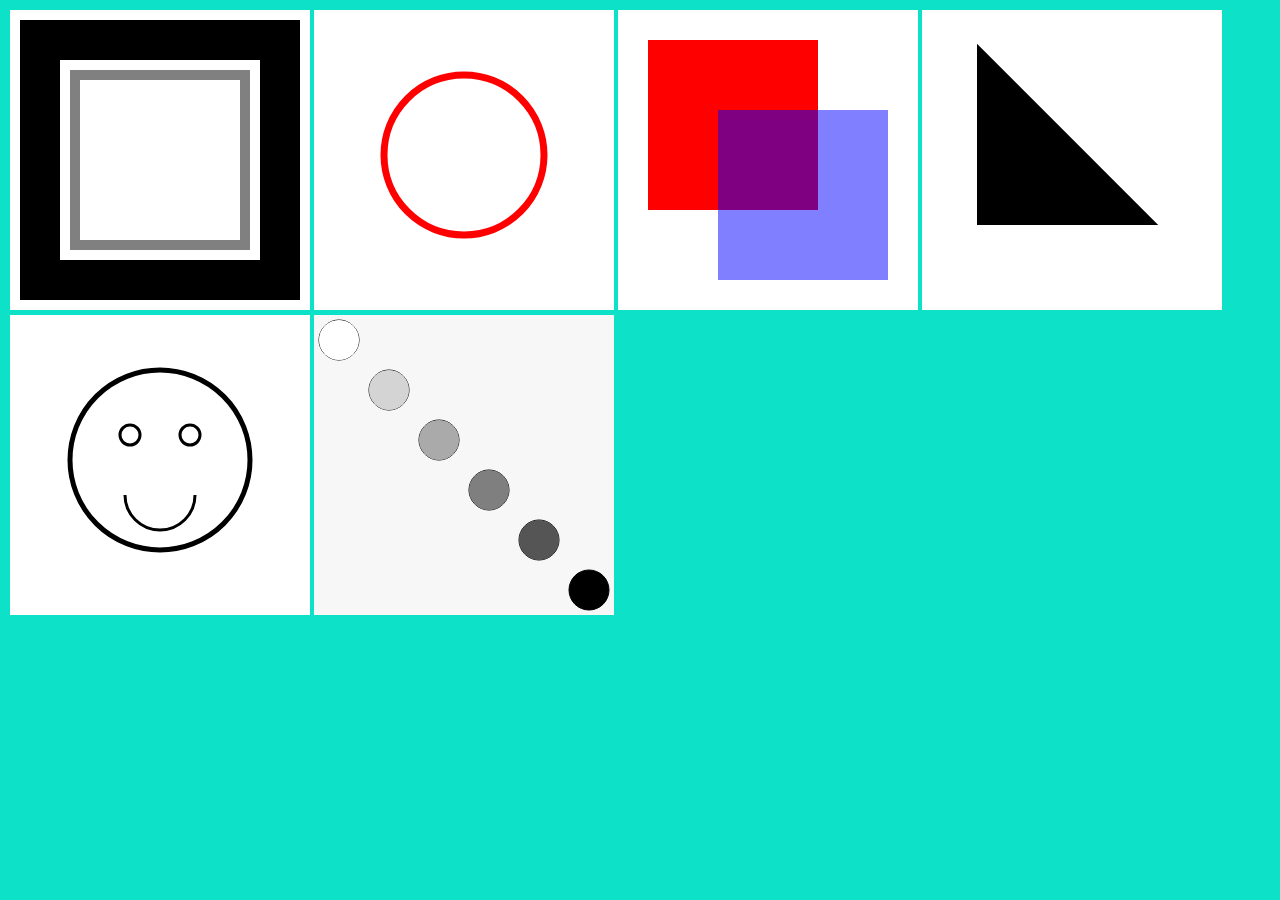
<file: index.html>
<html>
    <head>
        <title>Bootstrap Example</title>
        <meta charset="utf-8">
        <meta name="viewport" content="width=device-width, initial-scale=1">
        <link rel="stylesheet" href="https://maxcdn.bootstrapcdn.com/bootstrap/3.4.1/css/bootstrap.min.css">
        <script src="https://ajax.googleapis.com/ajax/libs/jquery/3.6.1/jquery.min.js"></script>
        <script src="https://maxcdn.bootstrapcdn.com/bootstrap/3.4.1/js/bootstrap.min.js"></script>
        <link rel="stylesheet" href="canvas.css">
        
      </head>

      <body>


<canvas id="Square"></canvas>

<canvas id="circle"></canvas>

<canvas id="rectangles"></canvas>

<canvas id="Triangle"></canvas>

<canvas id="fun"></canvas>

<canvas id="diagonal"></canvas>


      </body>
      <script src="canvas.js"></script>
      </html>
</file>
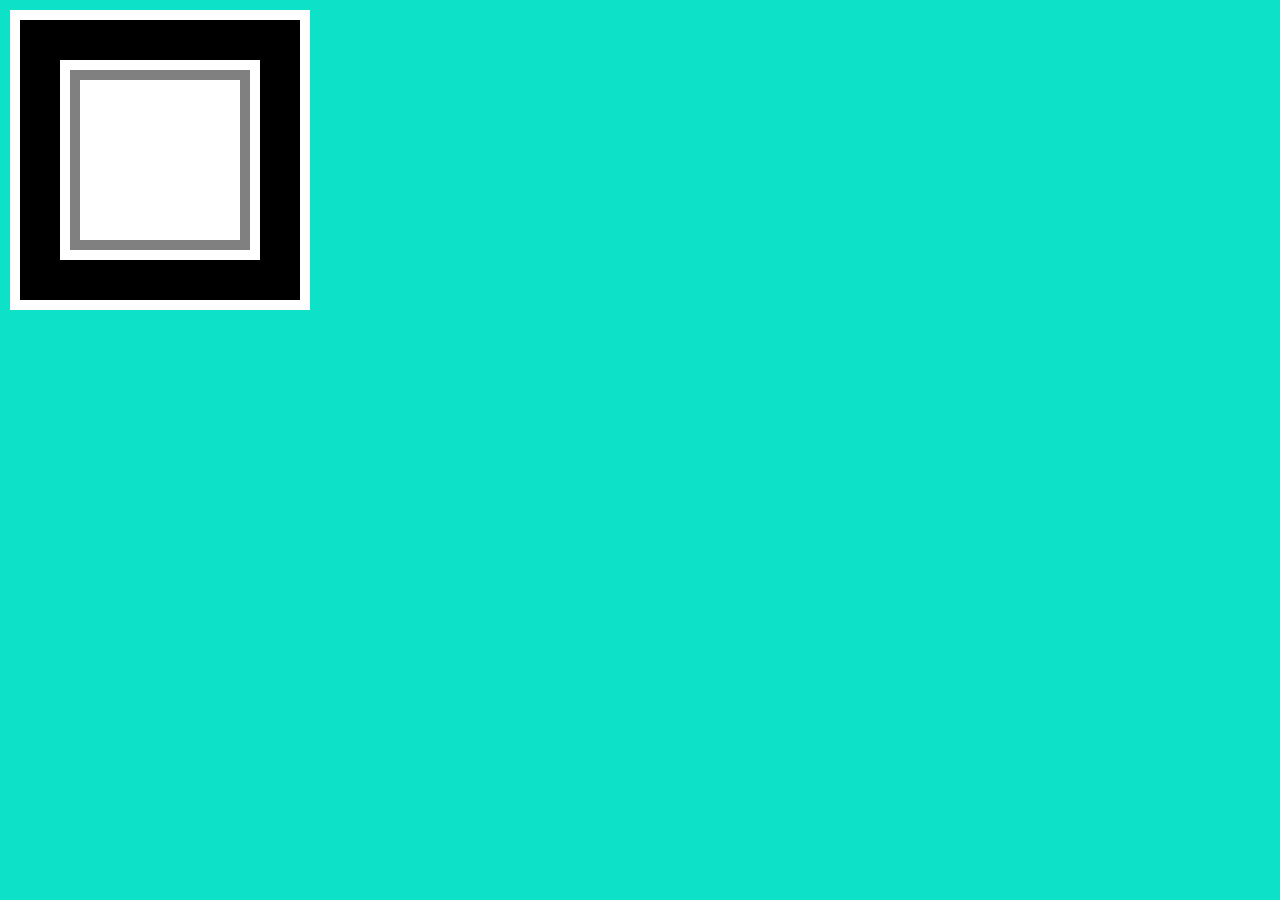
<file: canvas.html>
<html>
    <head>
        <title>Bootstrap Example</title>
        <meta charset="utf-8">
        <meta name="viewport" content="width=device-width, initial-scale=1">
        <link rel="stylesheet" href="https://maxcdn.bootstrapcdn.com/bootstrap/3.4.1/css/bootstrap.min.css">
        <script src="https://ajax.googleapis.com/ajax/libs/jquery/3.6.1/jquery.min.js"></script>
        <script src="https://maxcdn.bootstrapcdn.com/bootstrap/3.4.1/js/bootstrap.min.js"></script>
        <link rel="stylesheet" href="canvas.css">
        
      </head>

      <body>


<canvas id="Square"></canvas>



      </body>
      <script src="canvas.js"></script>
      </html>
</file>
<file: canvas.css>
body {
 background-color: rgb(13, 226, 201); 
 margin-top: 10px;
 margin-left: 10px;

}
   
#Square {
    background-color:  white;
}

#circle {
    background-color:  white;
}

#rectangles {
    background-color:  white;
}

#triangle {
    background-color:  white;
}

#fun {
    background-color:  white;
}

#diagonal {
    background-color:#f7f7f7;
}
</file>
